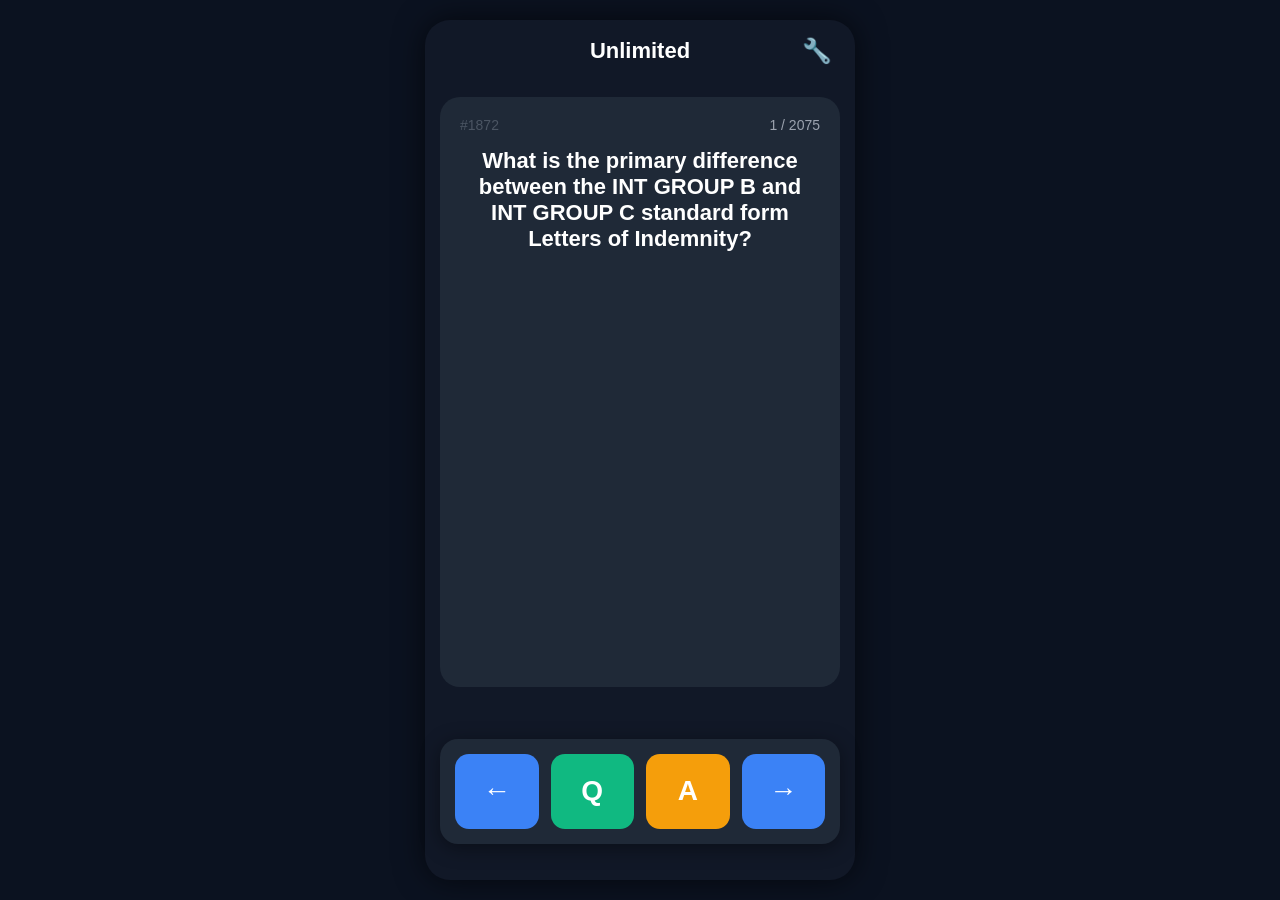
<file: index.html>
<!DOCTYPE html>
<html lang="en">
<head>
    <meta charset="UTF-8">
    <meta name="viewport" content="width=device-width, initial-scale=1.0, viewport-fit=cover">

    <title>Unlimited</title>

    <!-- PWA / App mode -->
    <meta name="apple-mobile-web-app-capable" content="yes">
    <meta name="apple-mobile-web-app-status-bar-style" content="black-translucent">
    <meta name="apple-mobile-web-app-title" content="Unlimited">

    <link rel="manifest" href="manifest.json">
    <link rel="apple-touch-icon" href="icon.png">

    <link rel="stylesheet" href="style.css">
</head>

<body>

<div class="app">

    <div class="header">
        <span class="title">Unlimited</span>
        <button id="btn-settings" class="settings-btn">🔧</button>
    </div>

    <div id="settings-modal" class="modal hidden">
        <div class="modal-content">
            <span class="close-btn" id="close-settings">&times;</span>
            <h2>Settings</h2>
            <div class="setting-group">
                <label for="speed-slider">TTS Speed: <span id="speed-value">1.1</span></label>
                <input type="range" id="speed-slider" min="0.5" max="2" step="0.1" value="1.1">
            </div>
            <div class="setting-group">
                <label for="pitch-slider">TTS Pitch: <span id="pitch-value">0.8</span></label>
                <input type="range" id="pitch-slider" min="0.5" max="2" step="0.1" value="0.8">
            </div>
        </div>
    </div>

    <div class="card-container">
        <div id="card" class="card">
            <div class="top-bar">
                <span id="question-id" class="question-id"></span>
                <span id="counter" class="counter"></span>
            </div>
            <div id="content" class="content"></div>
        </div>
    </div>

    <div class="panel-container">
        <div class="floating-panel">
            <button id="btn-left" class="control-btn">←</button>
            <button id="btn-question" class="control-btn">Q</button>
            <button id="btn-answer" class="control-btn">A</button>
            <button id="btn-right" class="control-btn">→</button>
        </div>
    </div>

</div>

<script src="script.js"></script>

</body>
</html>
</file>
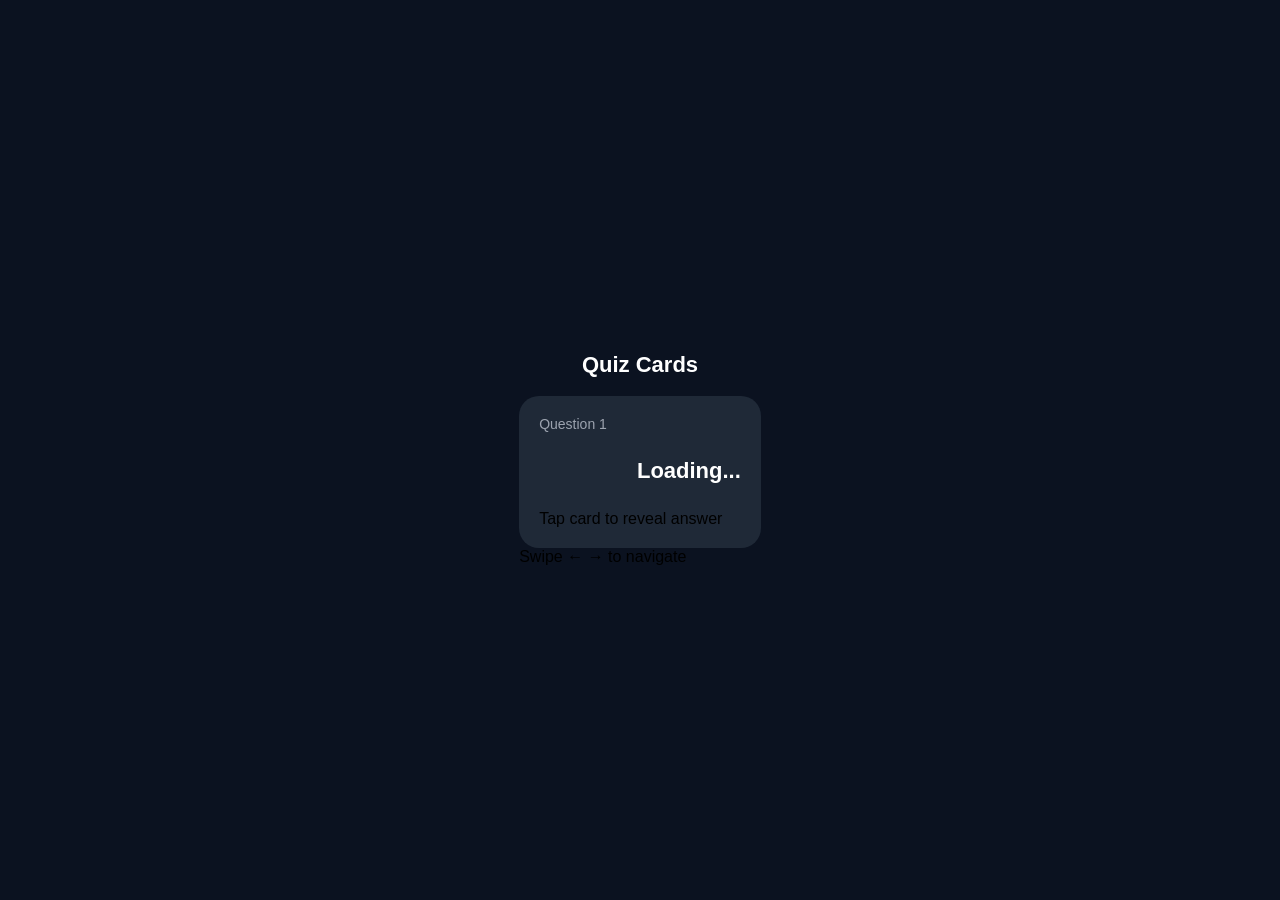
<file: app.html>
<!DOCTYPE html>
<html lang="en">
<head>
    <meta charset="UTF-8">
    <meta name="viewport" content="width=device-width, initial-scale=1.0">
    <title>Quiz Cards</title>

    <link rel="stylesheet" href="style.css">
</head>
<body>

    <div class="phone-container">

        <div class="header">
            Quiz Cards
        </div>

        <div id="card" class="card">

            <div id="questionNumber" class="counter">
                Question 1
            </div>

            <div id="content" class="content">
                Loading...
            </div>

            <div class="hint">
                Tap card to reveal answer
            </div>

        </div>

        <div class="footer">
            Swipe ← → to navigate
        </div>

    </div>

    <script src="script.js"></script>

</body>
</html>
</file>
<file: style.css>
* {
    margin: 0;
    padding: 0;
    box-sizing: border-box;
}

body {
    background: #0b1220;
    font-family: Arial, sans-serif;
    display: flex;
    justify-content: center;
    align-items: center;
    min-height: 100vh;
    overscroll-behavior: none;
    touch-action: manipulation;
}

/* phone frame */
.app {
    width: 100%;
    max-width: 430px;
    height: 100vh;
    background: #111827;
    display: flex;
    flex-direction: column;
}

/* desktop = phone */
@media (min-width: 600px) {
    .app {
        height: 860px;
        border-radius: 25px;
        box-shadow: 0 0 30px rgba(0,0,0,0.6);
    }
}

.header {
    text-align: center;
    padding: 18px;
    color: white;
    font-size: 22px;
    font-weight: bold;
    display: flex;
    justify-content: center;
    align-items: center;
    position: relative;
}

.header .title {
    flex: 1;
    text-align: center;
}

.settings-btn {
    position: absolute;
    right: 18px;
    background: none;
    border: none;
    color: white;
    font-size: 24px;
    cursor: pointer;
    user-select: none;
    padding: 5px;
}

.modal {
    position: fixed;
    z-index: 1000;
    left: 0;
    top: 0;
    width: 100%;
    height: 100%;
    background-color: rgba(0,0,0,0.7);
    display: flex;
    justify-content: center;
    align-items: center;
}

.modal.hidden {
    display: none;
}

.modal-content {
    background-color: #1f2937;
    padding: 25px;
    border-radius: 20px;
    width: 90%;
    max-width: 350px;
    color: white;
    position: relative;
}

.close-btn {
    color: #aaa;
    float: right;
    font-size: 28px;
    font-weight: bold;
    cursor: pointer;
    position: absolute;
    right: 18px;
    top: 12px;
}

.close-btn:hover {
    color: white;
}

.modal-content h2 {
    margin-bottom: 25px;
    padding-top: 10px;
}

.setting-group {
    margin-bottom: 25px;
}

.setting-group label {
    display: block;
    margin-bottom: 10px;
    font-size: 16px;
}

.setting-group input[type="range"] {
    width: 100%;
}

.card-container {
    flex: 4;
    display: flex;
    padding: 15px;
    overflow: hidden;
}

.card {
    flex: 1;
    background: #1f2937;
    border-radius: 20px;
    display: flex;
    flex-direction: column;
    padding: 20px;
    overflow-y: auto;
    -webkit-overflow-scrolling: touch;
}

.top-bar {
    display: flex;
    justify-content: space-between;
    align-items: center;
    margin-bottom: 15px;
}

.question-id {
    color: #4b5563;
    font-size: 14px;
}

.counter {
    color: #9ca3af;
    font-size: 14px;
}

.content {
    color: white;
    font-size: 22px;
    font-weight: bold;
    text-align: center;
    white-space: pre-wrap;
    display: flex;
    flex-direction: column;
    align-items: center;
    gap: 15px;
}

.content img {
    max-width: 100%;
    border-radius: 10px;
    margin-bottom: 10px;
}

.panel-container {
    flex: 1;
    display: flex;
    justify-content: center;
    align-items: center;
    padding: 15px;
}

.floating-panel {
    width: 100%;
    max-width: 400px;
    display: flex;
    justify-content: center;
    gap: 12px;
    padding: 15px;
    background: #1f2937;
    border-radius: 18px;
    box-shadow: 0 4px 20px rgba(0,0,0,0.4);
}

.control-btn {
    flex: 1;
    height: 75px;
    border: none;
    border-radius: 14px;
    background: #3b82f6;
    color: white;
    font-size: 28px;
    font-weight: bold;
    cursor: pointer;
    transition: all 0.15s ease;
    user-select: none;
    max-width: 90px;
}

.control-btn:active {
    transform: scale(0.95);
    background: #2563eb;
}

.control-btn:nth-child(2) {
    background: #10b981;
}

.control-btn:nth-child(2):active {
    background: #059669;
}

.control-btn:nth-child(3) {
    background: #f59e0b;
}

.control-btn:nth-child(3):active {
    background: #d97706;
}
</file>
